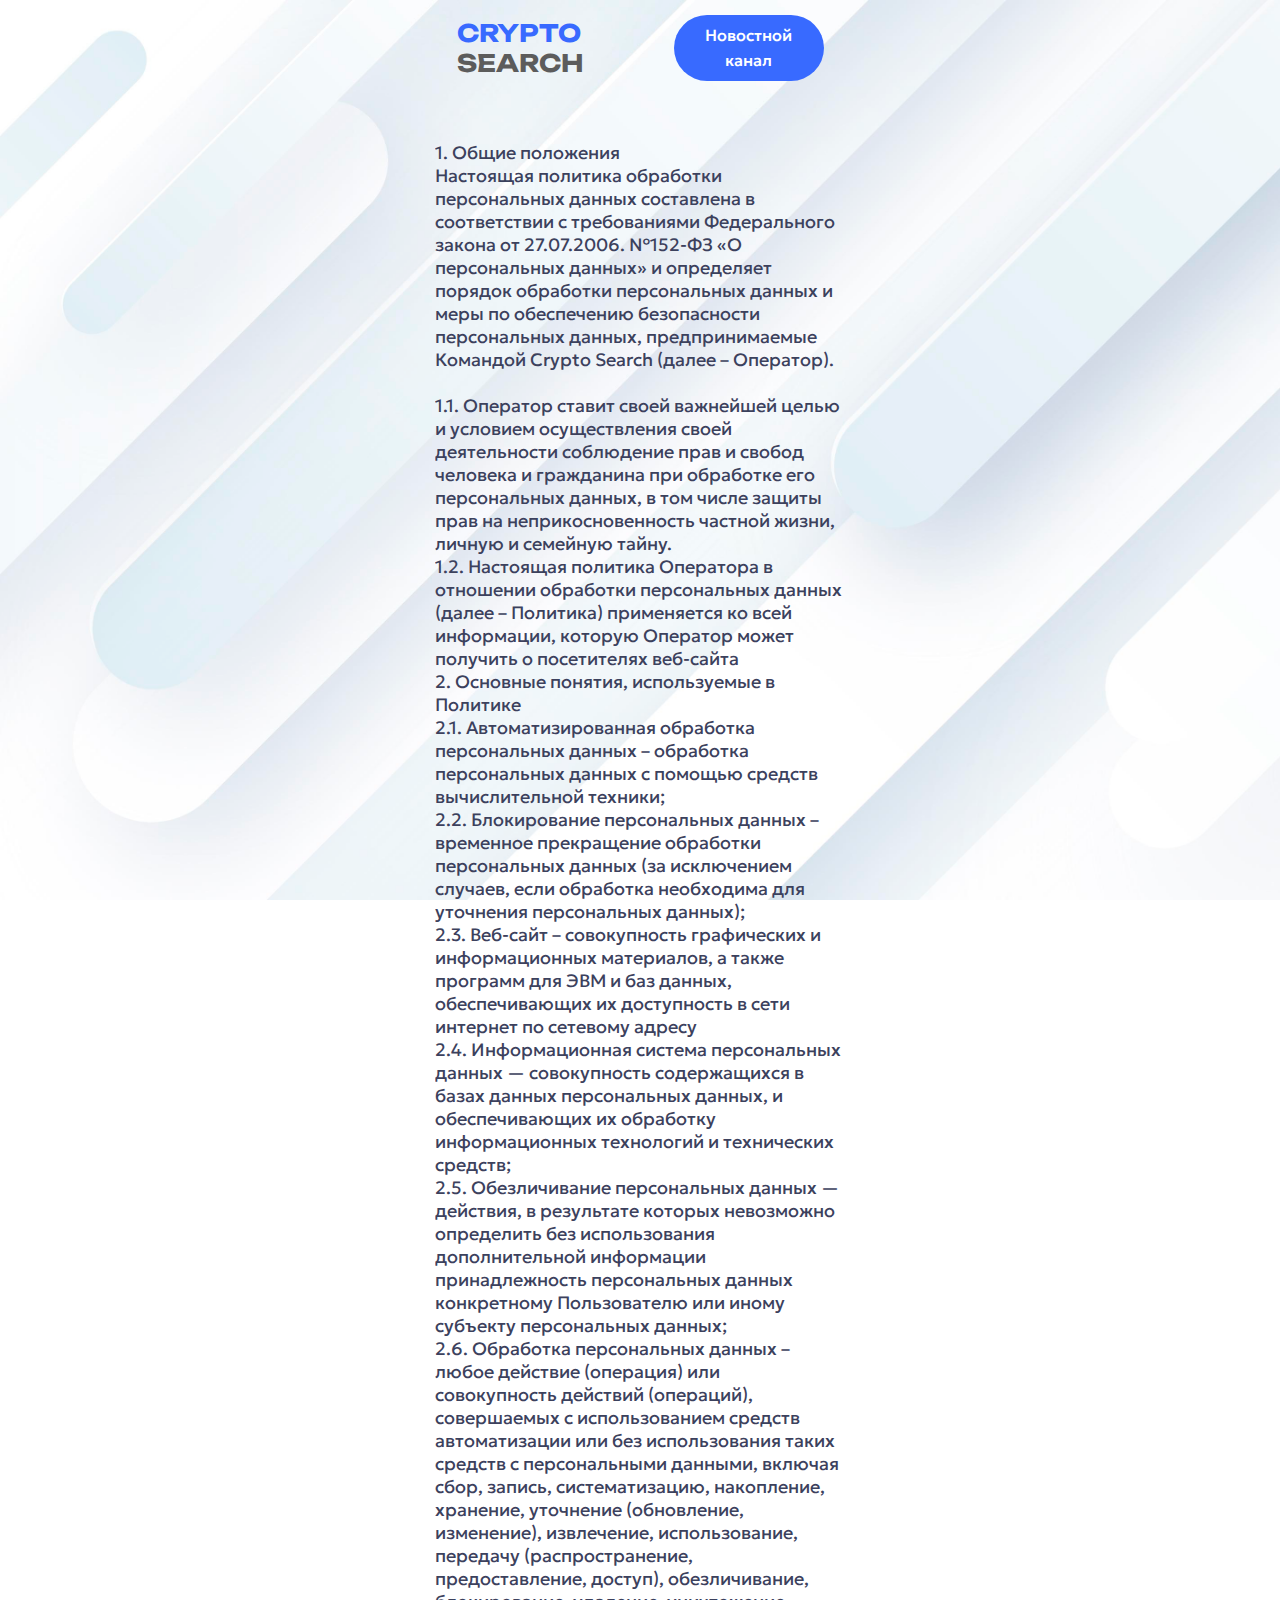
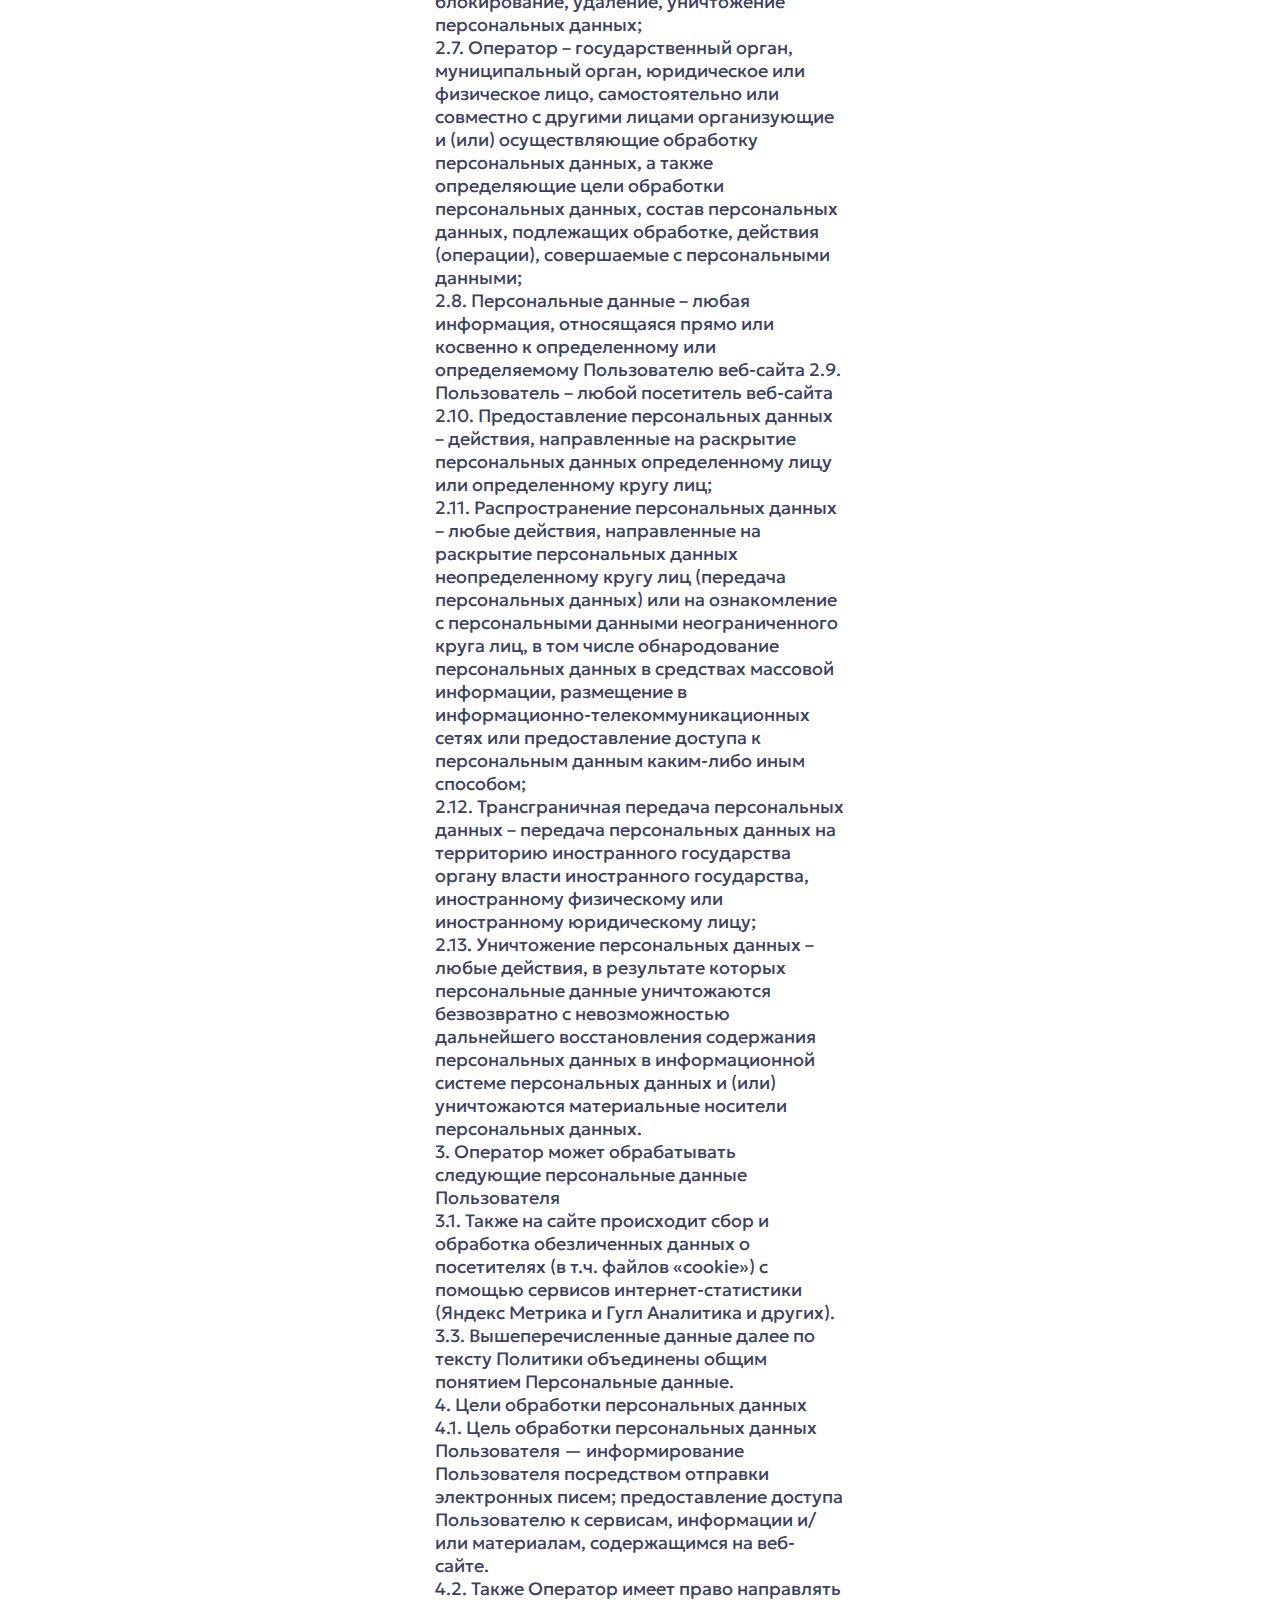
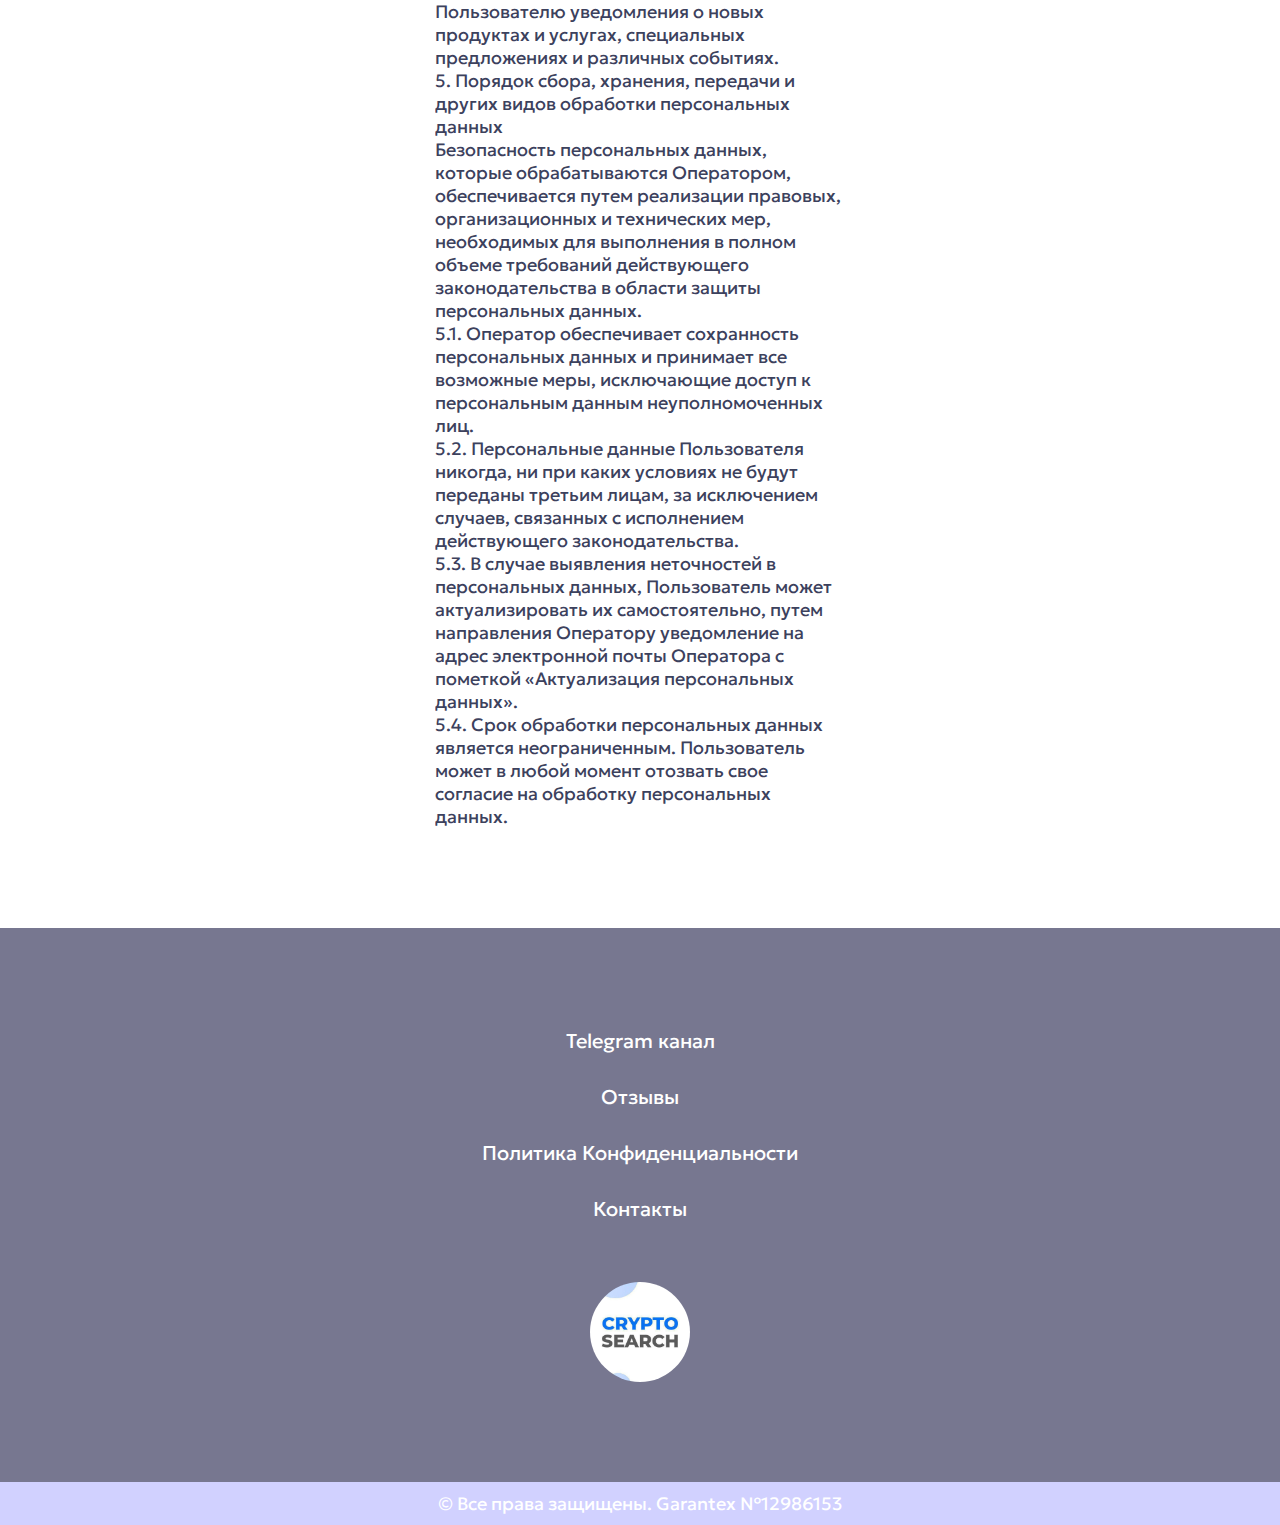
<file: privacy.html>
<!DOCTYPE html>
<html lang="en">
  <head>
    <meta charset="UTF-8" />
    <meta name="viewport" content="width=device-width, initial-scale=1.0" />
    <link rel="preconnect" href="https://fonts.googleapis.com" />
    <link rel="preconnect" href="https://fonts.gstatic.com" crossorigin />
    <link
      href="https://fonts.googleapis.com/css2?family=Geologica:wght@100..900&family=Unbounded:wght@200..900&display=swap"
      rel="stylesheet"
    />
    <link rel="stylesheet" href="./reset.css" />
    <link rel="stylesheet" href="./main.css" />
    <title>Crypto Search</title>
    <title>Document</title>
  </head>
  <body>
    <header class="header">
      <div class="container">
        <nav class="header__nav">
          <a href="index.html" class="header__title">Crypto<br /><span>Search</span></a>
          <ul class="header__list">
            <li class="header__item">
              <a href="index.html" class="header__link">Главная</a>
            </li>
            <li class="header__item">
              <a href="#faq" class="header__link">Частые вопросы</a>
            </li>
            <li class="header__item">
              <a href="#how-it-works" class="header__link">Как это работает?</a>
            </li>
            <li class="header__item">
              <a href="#reviews" class="header__link">Отзывы</a>
            </li>
            <li class="header__item">
              <a href="#why-us" class="header__link">Почему именно мы?</a>
            </li>
            <li class="header__item">
              <button class="header__btn">
                <a target="_blank" href="https://t.me/cryptosearching_official"
                  >Новостной канал</a
                >
              </button>
            </li>
          </ul>
        </nav>
      </div>
    </header>
    <main>
    <section class="privacy">
      <div class="container">
        <h3 class="privacy__text">
      1. Общие положения<br>
        Настоящая политика обработки персональных данных составлена в соответствии с требованиями Федерального закона от 27.07.2006. №152-ФЗ «О персональных данных» и определяет порядок обработки персональных данных и меры по обеспечению безопасности персональных данных, предпринимаемые Командой Crypto Search (далее – Оператор).<br><br>
        
        1.1. Оператор ставит своей важнейшей целью и условием осуществления своей деятельности соблюдение прав и свобод человека и гражданина при обработке его персональных данных, в том числе защиты прав на неприкосновенность частной жизни, личную и семейную тайну.<br>
        1.2. Настоящая политика Оператора в отношении обработки персональных данных (далее – Политика) применяется ко всей информации, которую Оператор может получить о посетителях веб-сайта<br>
        2. Основные понятия, используемые в Политике<br>
        2.1. Автоматизированная обработка персональных данных – обработка персональных данных с помощью средств вычислительной техники;<br>
        2.2. Блокирование персональных данных – временное прекращение обработки персональных данных (за исключением случаев, если обработка необходима для уточнения персональных данных);<br>
        2.3. Веб-сайт – совокупность графических и информационных материалов, а также программ для ЭВМ и баз данных, обеспечивающих их доступность в сети интернет по сетевому адресу<br>
        2.4. Информационная система персональных данных — совокупность содержащихся в базах данных персональных данных, и обеспечивающих их обработку информационных технологий и технических средств;<br>
        2.5. Обезличивание персональных данных — действия, в результате которых невозможно определить без использования дополнительной информации принадлежность персональных данных конкретному Пользователю или иному субъекту персональных данных;<br>
        2.6. Обработка персональных данных – любое действие (операция) или совокупность действий (операций), совершаемых с использованием средств автоматизации или без использования таких средств с персональными данными, включая сбор, запись, систематизацию, накопление, хранение, уточнение (обновление, изменение), извлечение, использование, передачу (распространение, предоставление, доступ), обезличивание, блокирование, удаление, уничтожение персональных данных;<br>
        2.7. Оператор – государственный орган, муниципальный орган, юридическое или физическое лицо, самостоятельно или совместно с другими лицами организующие и (или) осуществляющие обработку персональных данных, а также определяющие цели обработки персональных данных, состав персональных данных, подлежащих обработке, действия (операции), совершаемые с персональными данными;<br>
        2.8. Персональные данные – любая информация, относящаяся прямо или косвенно к определенному или определяемому Пользователю веб-сайта
        2.9. Пользователь – любой посетитель веб-сайта<br>
        2.10. Предоставление персональных данных – действия, направленные на раскрытие персональных данных определенному лицу или определенному кругу лиц;<br>
        2.11. Распространение персональных данных – любые действия, направленные на раскрытие персональных данных неопределенному кругу лиц (передача персональных данных) или на ознакомление с персональными данными неограниченного круга лиц, в том числе обнародование персональных данных в средствах массовой информации, размещение в информационно-телекоммуникационных сетях или предоставление доступа к персональным данным каким-либо иным способом;<br>
        2.12. Трансграничная передача персональных данных – передача персональных данных на территорию иностранного государства органу власти иностранного государства, иностранному физическому или иностранному юридическому лицу;<br>
        2.13. Уничтожение персональных данных – любые действия, в результате которых персональные данные уничтожаются безвозвратно с невозможностью дальнейшего восстановления содержания персональных данных в информационной системе персональных данных и (или) уничтожаются материальные носители персональных данных.<br>
        3. Оператор может обрабатывать следующие персональные данные Пользователя<br>
        3.1. Также на сайте происходит сбор и обработка обезличенных данных о посетителях (в т.ч. файлов «cookie») с помощью сервисов интернет-статистики (Яндекс Метрика и Гугл Аналитика и других).<br>
        3.3. Вышеперечисленные данные далее по тексту Политики объединены общим понятием Персональные данные.<br>
        4. Цели обработки персональных данных<br>
        4.1. Цель обработки персональных данных Пользователя — информирование Пользователя посредством отправки электронных писем; предоставление доступа Пользователю к сервисам, информации и/или материалам, содержащимся на веб-сайте.<br>
        4.2. Также Оператор имеет право направлять Пользователю уведомления о новых продуктах и услугах, специальных предложениях и различных событиях.<br>
        5. Порядок сбора, хранения, передачи и других видов обработки персональных данных<br>
        Безопасность персональных данных, которые обрабатываются Оператором, обеспечивается путем реализации правовых, организационных и технических мер, необходимых для выполнения в полном объеме требований действующего законодательства в области защиты персональных данных.<br>
        5.1. Оператор обеспечивает сохранность персональных данных и принимает все возможные меры, исключающие доступ к персональным данным неуполномоченных лиц.<br>
        5.2. Персональные данные Пользователя никогда, ни при каких условиях не будут переданы третьим лицам, за исключением случаев, связанных с исполнением действующего законодательства.<br>
        5.3. В случае выявления неточностей в персональных данных, Пользователь может актуализировать их самостоятельно, путем направления Оператору уведомление на адрес электронной почты Оператора с пометкой «Актуализация персональных данных».<br>
        5.4. Срок обработки персональных данных является неограниченным. Пользователь может в любой момент отозвать свое согласие на обработку персональных данных.
      </h3>
  </div>
  </section>
  </main>
  <footer class="footer">
    <div class="container">
      <div class="footer__content">
        <div class="footer__box">
          <a
            target="_blank"
            class="footer__link"
            href="https://t.me/cryptosearching_official"
            >Telegram канал</a
          >
          <a class="footer__link" href="index.html#reviews">Отзывы</a>
          <a class="footer__link" href="./privacy.html">Политика Конфиденциальности</a>
          <a
            target="_blank"
            class="footer__link"
            href="https://t.me/HelpServiceX"
            >Контакты</a
          >
        </div>
        <img
          class="footer__img"
          src="./img/cryptoseach.jpg"
          alt="Crypto Search"
        />
      </div>
    </div>
  </footer>
  <section class="prava">
    <p>© Все права защищены. Garantex №12986153</p>
  </section>
  </body>
</html>
</file>
<file: main.css>
html {
  background-image: url(./img/5588665.jpg);
  background-repeat: no-repeat;
  background-size: cover;
  background-attachment: fixed;
}

.container {
  width: 100%;
  padding: 0;
  margin-left: auto;
  margin-right: auto;
}

.header {
  padding: 20px;
}

.header__nav {
  display: flex;
  flex-direction: row;
  align-items: center;
}

.header__list {
  display: flex;
  flex-direction: row;
  gap: 68px;
  align-items: center;
}

.header__btn {
  background: rgb(56, 106, 255);
  border-radius: 999px;
  box-shadow: #5e5df0 0 10px 20px -10px;
  box-sizing: border-box;
  color: white;
  cursor: pointer;
  font-family: Inter, Helvetica, "Apple Color Emoji", "Segoe UI Emoji",
    NotoColorEmoji, "Noto Color Emoji", "Segoe UI Symbol", "Android Emoji",
    EmojiSymbols, -apple-system, system-ui, "Segoe UI", Roboto, "Helvetica Neue",
    "Noto Sans", sans-serif;
  font-size: 16px;
  font-weight: 700;
  line-height: 24px;
  opacity: 1;
  outline: 0 solid transparent;
  padding: 5px 13px;
  user-select: none;
  -webkit-user-select: none;
  touch-action: manipulation;
  width: fit-content;
  word-break: break-word;
  border: 0;
  margin-top: 0;
}

.header__btn > a {
  color: white;
  font-family: "Geologica", sans-serif;
  font-optical-sizing: auto;
  font-weight: 500;
  font-style: normal;
  font-variation-settings: "slnt" 0, "CRSV" 0, "SHRP" 0;
  color: white;
  font-size: 16px;
}

.header__title {
  font-family: "Unbounded", sans-serif;
  font-optical-sizing: auto;
  font-weight: 700;
  font-size: 24px;
  color: black;
  transition: color 0.2s ease-in-out;
  text-transform: uppercase;
  color: rgb(56, 106, 255);
}

.header__link {
  font-family: "Geologica", sans-serif;
  font-optical-sizing: auto;
  font-weight: 600;
  font-size: 16px;
  font-style: normal;
  font-variation-settings: "slnt" 0, "CRSV" 0, "SHRP" 0;
  color: black;
  transition: color 0.2s ease-in-out;
}

.header__title > span {
  color: rgb(92, 92, 92);
}

.header__link:hover {
  color: rgb(137, 137, 255);
}

.hero__container {
  display: flex;
  flex-direction: column;
  justify-content: center;
  align-items: center;
  text-align: center;
}

.hero {
  padding: 300px;
}

.hero__title {
  font-family: "Unbounded", sans-serif;
  font-optical-sizing: auto;
  font-weight: 800;
  font-size: 72px;
  color: rgb(56, 106, 255);
  margin-bottom: 30px;
  letter-spacing: 3px;
  text-transform: uppercase;
  line-height: 1;
  text-align: center;
}

.hero__title > span {
  display: block;
  font-family: "Unbounded", sans-serif;
  font-optical-sizing: auto;
  font-weight: 700;
  font-size: 63px;
  color: rgb(92, 92, 92);
  transition: color 0.2s ease-in-out;
  text-transform: uppercase;
  text-align: left;
  margin-left: 20px;
}

.hero__descr {
  font-family: "Geologica", sans-serif;
  font-optical-sizing: auto;
  font-weight: 600;
  font-variation-settings: "slnt" 0, "CRSV" 0, "SHRP" 0;
  color: rgb(72, 72, 72);
  font-size: 26px;
  transition: color 0.2s ease-in-out;
}

.hero__btn {
  background: #5e5df0;
  border-radius: 999px;
  box-shadow: #5e5df0 0 10px 20px -10px;
  box-sizing: border-box;
  color: white;
  cursor: pointer;
  font-family: Inter, Helvetica, "Apple Color Emoji", "Segoe UI Emoji",
    NotoColorEmoji, "Noto Color Emoji", "Segoe UI Symbol", "Android Emoji",
    EmojiSymbols, -apple-system, system-ui, "Segoe UI", Roboto, "Helvetica Neue",
    "Noto Sans", sans-serif;
  font-size: 16px;
  font-weight: 700;
  line-height: 24px;
  opacity: 1;
  outline: 0 solid transparent;
  padding: 18px 56px;
  user-select: none;
  -webkit-user-select: none;
  touch-action: manipulation;
  width: fit-content;
  word-break: break-word;
  border: 0;
  margin-top: 50px;
}

.hero__btn > a {
  color: white;
  font-family: "Geologica", sans-serif;
  font-optical-sizing: auto;
  font-weight: 500;
  font-style: normal;
  font-variation-settings: "slnt" 0, "CRSV" 0, "SHRP" 0;
  color: white;
  font-size: 22px;
}

.questions {
  padding-top: 50px;
  padding-bottom: 50px;
}

.questions__title {
  text-align: center;
  font-family: "Unbounded", sans-serif;
  font-optical-sizing: auto;
  font-weight: 600;
  font-size: 26px;
  color: rgb(31, 31, 31);
  text-transform: uppercase;
}

.questions__input {
  position: absolute;
  opacity: 0;
  z-index: -1;
}

.questions__label {
  display: flex;
  align-items: center;
  position: relative;
}

.questions__list {
  display: flex;
  flex-direction: column;
  gap: 10px;
  margin-top: 50px;
}

.questions__item {
  border-radius: 10px;
  padding: 5px;
  padding-top: 12px;
  background-color: rgba(255, 255, 255, 0.772);
  border: solid 2px rgb(155, 157, 202);
}

.questions__item1 {
  position: absolute;
  border-radius: 10px;
  padding: 5px;
  margin-top: 30px;
  padding-top: 12px;
  background-color: rgba(255, 255, 255, 0.772);
  border: solid 2px rgb(155, 157, 202);
  width: 950px;
  height: 200px;
}

.questions__label::after {
  content: "";
  background-image: url(./img/arrow-down.png);
  position: absolute;
  top: 5px;
  right: 15px;
  background-position: right;
  background-repeat: no-repeat;
  background-size: 24px 24px;
  background-color: transparent;
  width: 34px;
  height: 34px;
}

@media (min-device-pixel-ratio: 2),
  (min-resolution: 192dpi),
  (min-resolution: 2dppx) {
  .questions__label::after {
    background-image: url(./img/arrow-down.png);
  }
}

@media screen and (min-width: 1200px) {
  .questions__label::after {
    background-image: url(./img/arrow-down.png);
  }
  @media (min-device-pixel-ratio: 2),
    (min-resolution: 192dpi),
    (min-resolution: 2dppx) {
    .questions__label::after {
      background-image: url(./img/arrow-down.png);
    }
  }
}

.questions__icon {
  fill: #ffbc57;
  width: 25px;
  height: 40px;
}

.questions__text {
  max-width: 236px;
  color: #2b2929;
  font-family: "Geologica", sans-serif;
  font-optical-sizing: auto;
  font-weight: 500;
  font-style: normal;
  font-variation-settings: "slnt" 0, "CRSV" 0, "SHRP" 0;
  color: black;
  font-size: 18px;
}

@media screen and (min-width: 480px) {
  .questions__text {
    max-width: 286px;
  }
}

@media screen and (min-width: 1200px) {
  .questions__text {
    max-width: 946px;
  }
}

.questions__subtext {
  color: #2b2929;
  font-family: "Geologica", sans-serif;
  font-optical-sizing: auto;
  font-weight: 500;
  font-style: normal;
  font-variation-settings: "slnt" 0, "CRSV" 0, "SHRP" 0;
  color: black;
  font-size: 16px;
  margin-left: 40px;
  margin-bottom: 15px;
}

@media screen and (min-width: 1200px) {
  .questions__subtext {
    max-width: 1040px;
  }
}

.questions__paragraph {
  max-width: 1040px;
  margin-top: 10px;
  max-height: 0;
  overflow: hidden;
  transition: max-height 0.3s ease-out;
}

.questions__item .questions__input:checked ~ .questions__paragraph {
  max-height: 550px;
}

@media screen and (min-width: 1200px) {
  .questions__item .questions__input:checked ~ .questions__paragraph {
    max-height: 230px;
  }
}

.questions__input:checked + .questions__label::after {
  background-image: url(./img/arrow-up.png);
}

@media (min-device-pixel-ratio: 2),
  (min-resolution: 192dpi),
  (min-resolution: 2dppx) {
  .questions__input:checked + .questions__label::after {
    background-image: url(./img/arrow-up.png);
  }
}

@media screen and (min-width: 1200px) {
  .questions__input:checked + .questions__label::after {
    background-image: url(./img/arrow-up.png);
  }
  @media (min-device-pixel-ratio: 2),
    (min-resolution: 192dpi),
    (min-resolution: 2dppx) {
    .questions__input:checked + .questions__label::after {
      background-image: url(./img/arrow-up.png);
    }
  }
}

.howworks {
  padding: 50px 0;
}

.howworks__item1 {
  border-radius: 10px;
  padding: 30px;
  margin-top: 30px;
  padding-top: 17px;
  background-color: rgba(255, 255, 255, 0.772);
  border: solid 2px rgb(155, 157, 202);
  width: 790px;
  height: 260px;
}

.howworks__subtext {
  color: #2b2929;
  font-family: "Geologica", sans-serif;
  font-optical-sizing: auto;
  font-weight: 500;
  font-style: normal;
  font-variation-settings: "slnt" 0, "CRSV" 0, "SHRP" 0;
  color: black;
  font-size: 16px;
  margin-top: 10px;
  margin-bottom: 10px;
}

.howworks__title {
  text-align: center;
  font-family: "Unbounded", sans-serif;
  font-optical-sizing: auto;
  font-weight: 600;
  font-size: 26px;
  color: rgb(31, 31, 31);
  text-transform: uppercase;
  padding-bottom: 50px;
}

.howworks__list {
  display: flex;
  flex-direction: column;
  position: relative;
}

.howworks__content {
  display: flex;
  flex-direction: row;
}

.howworks__item {
  display: flex;
  align-items: center;
}

.howworks__text {
  color: #3c3c3c;
  font-family: "Geologica", sans-serif;
  font-optical-sizing: auto;
  font-weight: 700;
  font-style: normal;
  font-variation-settings: "slnt" 0, "CRSV" 0, "SHRP" 0;
  font-size: 20px;
  width: 850px;
}

.howworks__text > a {
  color: #323279;
}

.howworks__text1 {
  color: #2b2929;
  font-family: "Geologica", sans-serif;
  font-optical-sizing: auto;
  font-weight: 700;
  font-style: normal;
  font-variation-settings: "slnt" 0, "CRSV" 0, "SHRP" 0;
  color: black;
  font-size: 16px;
}

.howworks__span {
  font-size: 20px;
  font-weight: 800;
  color: #434343;
}

.howworks__video {
  height: 430px;
  width: 300px;
  border-radius: 20px;
  border: 1px solid rgb(255, 255, 255);
  margin-left: 150px;
}

.reviews {
  padding-top: 100px;
  padding-bottom: 0;
}

.reviews__title {
  text-align: center;
  font-family: "Unbounded", sans-serif;
  font-optical-sizing: auto;
  font-weight: 600;
  font-size: 26px;
  color: rgb(31, 31, 31);
  text-transform: uppercase;
  padding-bottom: 50px;
}

.reviews__list {
  list-style: none;
  padding: 0;
  margin: 0;
  position: relative;
  height: 200px;
  overflow: hidden;
}

.reviews__container {
  display: flex;
  flex-direction: row;
  position: relative;
  width: 100%;
  height: 400px;
  overflow: hidden;
}

.inputForm {
  border: 3px solid #b5b5ff;
}

.reviews__item {
  position: absolute;
  top: 15%;
  left: 0;
  max-width: 750px;
  opacity: 0;
  transition: opacity 0.5s ease-in-out;
  border: 3px solid #b5b5ff;
  border-radius: 20px;
  padding: 20px;
  max-height: 200px;
}

.reviews__item > h4 {
  font-family: "Unbounded", sans-serif;
  font-optical-sizing: auto;
  font-weight: 700;
  font-size: 18px;
  color: rgb(7, 9, 17);
  padding-bottom: 15px;
  padding-top: 5px;
  padding-left: 5px;
}

.reviews__item > p {
  color: #2b2929;
  font-family: "Geologica", sans-serif;
  font-optical-sizing: auto;
  font-weight: 600;
  font-style: normal;
  font-variation-settings: "slnt" 0, "CRSV" 0, "SHRP" 0;
  color: rgb(85, 85, 85);
  font-size: 23px;
  padding-left: 5px;
}

.reviews__date {
  font-family: "Geologica", sans-serif;
  font-optical-sizing: auto;
  font-weight: 600;
  font-style: normal;
  font-variation-settings: "slnt" 0, "CRSV" 0, "SHRP" 0;
  color: rgb(0, 0, 0);
  font-size: 23px;
  padding-left: 5px;
  margin-top: 15px;
}

.reviews__item.active {
  opacity: 1;
}

.reviews__form {
  display: flex;
  flex-direction: column;
  gap: 20px;
  align-items: center;
  justify-content: center;
}

.reviews__form > h3 {
  text-align: center;
  font-family: "Unbounded", sans-serif;
  font-optical-sizing: auto;
  font-weight: 700;
  font-size: 18px;
  color: rgb(48, 48, 48);
  text-transform: uppercase;
}

.reviews__box-form {
  position: absolute;
  right: 0;
  border: 2px solid #b5b5ff;
  padding: 15px;
  border-radius: 30px;
  padding-bottom: 25px;
}

.reviews__input {
  width: 240px;
  height: 30px;
  border: 2px solid #b5b5ff;
  border-radius: 20px;
  padding: 10px;
  background-color: #ffffff54;
  font-family: "Unbounded", sans-serif;
  font-optical-sizing: auto;
  font-weight: 400;
  font-size: 16px;
  color: #030303;
}

.reviews__button {
  background: #6c6cff;
  border-radius: 999px;
  box-shadow: #5e5df0 0 10px 20px -10px;
  box-sizing: border-box;
  color: white;
  cursor: pointer;
  font-family: Inter, Helvetica, "Apple Color Emoji", "Segoe UI Emoji",
    NotoColorEmoji, "Noto Color Emoji", "Segoe UI Symbol", "Android Emoji",
    EmojiSymbols, -apple-system, system-ui, "Segoe UI", Roboto, "Helvetica Neue",
    "Noto Sans", sans-serif;
  font-size: 16px;
  font-weight: 700;
  line-height: 24px;
  opacity: 1;
  outline: 0 solid transparent;
  padding: 18px 56px;
  user-select: none;
  -webkit-user-select: none;
  touch-action: manipulation;
  width: fit-content;
  word-break: break-word;
  border: 0;
  margin-top: 10px;
}

.success-message {
  position: fixed;
  bottom: 20px;
  right: 20px;
  background-color: #6c6cff;
  color: white;
  padding: 10px 20px;
  border-radius: 8px;
  box-shadow: 0 0 10px rgba(0, 0, 0, 0.2);
  opacity: 0;
  z-index: 1000;
  transition: opacity 0.3s ease-in-out;
  font-family: "Geologica", sans-serif;
  font-optical-sizing: auto;
  font-weight: 600;
  font-style: normal;
  font-variation-settings: "slnt" 0, "CRSV" 0, "SHRP" 0;
  color: rgb(255, 255, 255);
  font-size: 23px;
}

.whyus {
  padding: 100px 0;
}

.whyus__title {
  text-align: center;
  font-family: "Unbounded", sans-serif;
  font-optical-sizing: auto;
  font-weight: 600;
  font-size: 26px;
  color: rgb(31, 31, 31);
  text-transform: uppercase;
  padding-bottom: 50px;
}

.whyus__list {
  display: flex;
  flex-direction: row;
  flex-wrap: wrap;
  justify-content: center;
  align-items: center;
  gap: 80px;
  margin-top: 30px;
}

.whyus__item {
  width: 300px;
  height: 300px;
  padding: 30px;
  background-color: white;
  border: 2px solid #b2b2ff;
  border-radius: 10px;
  box-shadow: rgba(0, 0, 0, 0.07) 0px 1px 2px, rgba(0, 0, 0, 0.07) 0px 2px 4px,
    rgba(0, 0, 0, 0.07) 0px 4px 8px, rgba(0, 0, 0, 0.07) 0px 8px 16px,
    rgba(0, 0, 0, 0.07) 0px 16px 32px, rgba(0, 0, 0, 0.07) 0px 32px 64px;
}

.whyus__svg {
  fill: #5e5df0;
  width: 60px;
  height: 60px;
  margin-bottom: 30px;
}

.whyus__text {
  font-family: "Geologica", sans-serif;
  font-optical-sizing: auto;
  font-weight: 600;
  font-style: normal;
  font-variation-settings: "slnt" 0, "CRSV" 0, "SHRP" 0;
  color: rgb(21, 21, 21);
  font-size: 18px;
}

.whyus__descr {
  font-family: "Geologica", sans-serif;
  font-optical-sizing: auto;
  font-weight: 400;
  font-style: normal;
  font-variation-settings: "slnt" 0, "CRSV" 0, "SHRP" 0;
  color: rgb(21, 21, 21);
  font-size: 18px;
  margin-top: 30px;
}

.footer {
  background-color: #313157a8;
  padding-top: 100px;
  padding-bottom: 150px;
}

.footer__content {
  display: flex;
  flex-direction: column;
  justify-content: center;
  align-items: center;
}

.footer__box {
  display: flex;
  flex-direction: row;
  gap: 150px;
  align-items: center;
  justify-content: center;
}

.footer__link {
  font-family: "Geologica", sans-serif;
  font-optical-sizing: auto;
  font-weight: 400;
  font-style: normal;
  font-variation-settings: "slnt" 0, "CRSV" 0, "SHRP" 0;
  color: rgb(255, 255, 255);
  font-size: 18px;
  transition: color 0.3s ease-in-out;
}

.footer__link:hover {
  color: #b5b5ff;
}

.footer__img {
  width: 100px;
  height: 100px;
  border-radius: 60px;
  margin-top: 60px;
}

.prava {
  background-color: #b5b5ff9f;
  display: flex;
  align-items: center;
  justify-content: center;
  padding: 10px;
}

.prava > p {
  font-family: "Geologica", sans-serif;
  font-optical-sizing: auto;
  font-weight: 400;
  font-style: normal;
  font-variation-settings: "slnt" 0, "CRSV" 0, "SHRP" 0;
  color: rgb(255, 255, 255);
  font-size: 18px;
}

.privacy {
  padding-top: 50px;
  padding-bottom: 100px;
}

.privacy__text {
  font-family: "Geologica", sans-serif;
  font-optical-sizing: auto;
  font-weight: 400;
  font-style: normal;
  font-variation-settings: "slnt" 0, "CRSV" 0, "SHRP" 0;
  color: rgb(60, 65, 93);
  font-size: 18px;
}

@media screen and (min-width: 320px) {
  .container {
    width: 320px;
    overflow-x: hidden;
  }

  .header {
    padding: 0px;
    padding-top: 15px;
    padding-bottom: 10px;
  }

  .header__nav {
    align-items: center;
    gap: 24px;
    justify-content: center;
  }

  .header__btn {
    padding: 5px;
    width: 130px;
    box-shadow: none;
  }

  .header__item:nth-child(1),
  .header__item:nth-child(2),
  .header__item:nth-child(3),
  .header__item:nth-child(4),
  .header__item:nth-child(5) {
    display: none;
  }

  .hero {
    padding: 0;
    padding-top: 80px;
  }

  .hero__container {
    width: 320px;
  }

  .hero__title {
    font-size: 42px;
  }

  .hero__btn {
    padding: 16px 34px;
    box-shadow: none;
  }

  .hero__title > span {
    font-size: 38px;
    margin-right: 20px;
  }

  .hero__descr {
    font-size: 22px;
    width: 300px;
  }

  .questions {
    padding-top: 100px;
  }

  .questions__title {
    font-size: 22px;
  }

  .questions__list {
    display: flex;
    justify-content: center;
    align-items: center;
  }

  .questions__item {
    width: 280px;
  }

  .questions__label::after {
    right: 8px;
  }

  .questions__subtext {
    margin-left: 25px;
  }

  .howworks__title {
    font-size: 20px;
  }

  .howworks__item:nth-child(2) {
    display: none;
  }

  .howworks__text {
    width: 280px;
    margin-left: 20px;
  }

  .howworks__item1 {
    width: 280px;
    height: 480px;
    padding: 15px;
    margin-left: 3px;
  }

  .reviews {
    overflow: visible;
    height: 950px;
  }

  .reviews__container {
    height: 950px;
  }

  .reviews__box-form {
    top: 550px;
    left: 15px;
    width: 260px;
  }

  .reviews__item {
    top: 0px;
    max-height: 800px;
    width: 260px;
    left: 9px;
  }

  .success-message {
    right: 0;
  }

  .whyus {
    padding-top: 130px;
  }

  .whyus__title {
    font-size: 22px;
  }

  .whyus__item {
    width: 230px;
    height: 300px;
  }

  .whyus__item:nth-child(2),
  .whyus__item:nth-child(3),
  .whyus__item:nth-child(4),
  .whyus__item:nth-child(5) {
    height: 350px;
  }

  .whyus__item:nth-child(6) {
    height: 330px;
  }

  .footer__box {
    flex-direction: column;
    gap: 30px;
  }

  .prava {
    display: flex;
    justify-content: center;
    align-items: center;
  }
}

@media screen and (min-width: 410px) {
  .container {
    width: 410px;
  }

  .header__nav {
    gap: 90px;
  }

  .header__btn {
    width: 150px;
    padding: 8px 28px;
  }

  .hero {
    padding-top: 120px;
  }

  .hero__title {
    font-size: 55px;
  }

  .hero__title > span {
    font-size: 48px;
  }

  .hero__descr {
    font-size: 26px;
    width: 360px;
  }

  .hero__btn {
    padding: 22px 52px;
  }

  .questions__title {
    font-size: 28px;
  }

  .questions__item {
    width: 380px;
  }

  .questions__label::after {
    top: 3px;
  }

  .questions__text {
    max-width: 310px;
  }

  .howworks__title {
    font-size: 28px;
  }

  .howworks__text {
    width: 360px;
  }

  .howworks__item1 {
    width: 360px;
    margin-left: 9px;
    height: 420px;
  }

  .reviews__box-form {
    left: 50px;
    width: 275px;
  }

  .reviews__item {
    left: 50px;
  }

  .success-message {
    right: 25px;
  }

  .whyus__title {
    font-size: 28px;
  }

  .whyus__item {
    width: 290px;
    height: 270px;
  }

  .whyus__item:nth-child(2),
  .whyus__item:nth-child(3),
  .whyus__item:nth-child(4),
  .whyus__item:nth-child(5) {
    height: 300px;
  }

  .whyus__item:nth-child(6) {
    height: 290px;
  }
  .footer {
    padding-bottom: 100px;
  }

  .footer__link {
    font-size: 20px;
  }
}

@media screen and (min-width: 1290px) {
  .container {
    width: 1290px;
    padding-left: 15px;
    padding-right: 15px;
    margin-left: auto;
    margin-right: auto;
  }

  .header__item:nth-child(1),
  .header__item:nth-child(2),
  .header__item:nth-child(3),
  .header__item:nth-child(4),
  .header__item:nth-child(5) {
    display: block;
  }

  .header__nav {
    gap: 70px;
  }

  .header__btn {
    background: rgb(56, 106, 255);
    border-radius: 999px;
    box-shadow: #5e5df0 0 10px 20px -10px;
    box-sizing: border-box;
    color: white;
    cursor: pointer;
    font-family: Inter, Helvetica, "Apple Color Emoji", "Segoe UI Emoji",
      NotoColorEmoji, "Noto Color Emoji", "Segoe UI Symbol", "Android Emoji",
      EmojiSymbols, -apple-system, system-ui, "Segoe UI", Roboto,
      "Helvetica Neue", "Noto Sans", sans-serif;
    font-size: 16px;
    font-weight: 700;
    line-height: 24px;
    opacity: 1;
    outline: 0 solid transparent;
    padding: 5px 13px;
    user-select: none;
    -webkit-user-select: none;
    touch-action: manipulation;
    width: fit-content;
    word-break: break-word;
    border: 0;
    margin-top: 0;
    width: 170px;
  }

  .hero {
    padding: 300px 0;
  }

  .hero__title {
    font-family: "Unbounded", sans-serif;
    font-optical-sizing: auto;
    font-weight: 800;
    font-size: 72px;
    color: rgb(56, 106, 255);
    margin-bottom: 30px;
    letter-spacing: 3px;
    text-transform: uppercase;
    line-height: 1;
    text-align: center;
  }

  .hero__title > span {
    display: block;
    font-family: "Unbounded", sans-serif;
    font-optical-sizing: auto;
    font-weight: 700;
    font-size: 63px;
    color: rgb(92, 92, 92);
    transition: color 0.2s ease-in-out;
    text-transform: uppercase;
    text-align: left;
    margin-left: 20px;
  }

  .hero__descr {
    font-family: "Geologica", sans-serif;
    font-optical-sizing: auto;
    font-weight: 600;
    font-variation-settings: "slnt" 0, "CRSV" 0, "SHRP" 0;
    color: rgb(72, 72, 72);
    font-size: 26px;
    transition: color 0.2s ease-in-out;
    width: 1200px;
  }

  .hero__btn {
    background: #5e5df0;
    border-radius: 999px;
    box-shadow: #5e5df0 0 10px 20px -10px;
    box-sizing: border-box;
    color: white;
    cursor: pointer;
    font-family: Inter, Helvetica, "Apple Color Emoji", "Segoe UI Emoji",
      NotoColorEmoji, "Noto Color Emoji", "Segoe UI Symbol", "Android Emoji",
      EmojiSymbols, -apple-system, system-ui, "Segoe UI", Roboto,
      "Helvetica Neue", "Noto Sans", sans-serif;
    font-size: 16px;
    font-weight: 700;
    line-height: 24px;
    opacity: 1;
    outline: 0 solid transparent;
    padding: 18px 56px;
    user-select: none;
    -webkit-user-select: none;
    touch-action: manipulation;
    width: fit-content;
    word-break: break-word;
    border: 0;
    margin-top: 50px;
  }

  .questions {
    padding-top: 50px;
    padding-bottom: 50px;
  }

  .questions__title {
    text-align: center;
    font-family: "Unbounded", sans-serif;
    font-optical-sizing: auto;
    font-weight: 600;
    font-size: 26px;
    color: rgb(31, 31, 31);
    text-transform: uppercase;
  }

  .questions__input {
    position: absolute;
    opacity: 0;
    z-index: -1;
  }

  .questions__label {
    display: flex;
    align-items: center;
    position: relative;
  }

  .questions__list {
    display: flex;
    flex-direction: column;
    gap: 10px;
    margin-top: 50px;
  }

  .questions__item {
    border-radius: 10px;
    padding: 5px;
    padding-top: 12px;
    background-color: rgba(255, 255, 255, 0.772);
    border: solid 2px rgb(155, 157, 202);
    width: 1100px;
  }

  .questions__label::after {
    content: "";
    background-image: url(./img/arrow-down.png);
    position: absolute;
    top: 5px;
    right: 15px;
    background-position: right;
    background-repeat: no-repeat;
    background-size: 24px 24px;
    background-color: transparent;
    width: 34px;
    height: 34px;
  }

  .questions__text {
    max-width: 600px;
  }

  .howworks__item1 {
    border-radius: 10px;
    padding: 30px;
    margin-top: 30px;
    padding-top: 17px;
    background-color: rgba(255, 255, 255, 0.772);
    border: solid 2px rgb(155, 157, 202);
    width: 790px;
    height: 260px;
  }

  .howworks__subtext {
    color: #2b2929;
    font-family: "Geologica", sans-serif;
    font-optical-sizing: auto;
    font-weight: 500;
    font-style: normal;
    font-variation-settings: "slnt" 0, "CRSV" 0, "SHRP" 0;
    color: black;
    font-size: 16px;
    margin-top: 10px;
    margin-bottom: 10px;
  }

  .howworks__title {
    text-align: center;
    font-family: "Unbounded", sans-serif;
    font-optical-sizing: auto;
    font-weight: 600;
    font-size: 26px;
    color: rgb(31, 31, 31);
    text-transform: uppercase;
    padding-bottom: 50px;
  }

  .howworks__list {
    display: flex;
    flex-direction: column;
    position: relative;
  }

  .howworks__content {
    display: flex;
    flex-direction: row;
  }

  .howworks__item {
    display: flex;
    align-items: center;
  }

  .howworks__text {
    color: #3c3c3c;
    font-family: "Geologica", sans-serif;
    font-optical-sizing: auto;
    font-weight: 700;
    font-style: normal;
    font-variation-settings: "slnt" 0, "CRSV" 0, "SHRP" 0;
    font-size: 20px;
    width: 850px;
  }

  .howworks__item:nth-child(2) {
    display: block;
  }

  .howworks__video {
    margin-left: 100px;
  }

  .reviews {
    height: 400px;
    padding-bottom: 100px;
  }

  .reviews__title {
    text-align: center;
    font-family: "Unbounded", sans-serif;
    font-optical-sizing: auto;
    font-weight: 600;
    font-size: 26px;
    color: rgb(31, 31, 31);
    text-transform: uppercase;
    padding-bottom: 50px;
  }

  .reviews__item {
    position: absolute;
    top: 15%;
    left: 0;
    width: 750px;
    opacity: 0;
    transition: opacity 0.5s ease-in-out;
    border: 3px solid #b5b5ff;
    border-radius: 20px;
    padding: 20px;
    max-height: 200px;
  }

  .reviews__box-form {
    position: absolute;
    left: 950px;
    border: 2px solid #b5b5ff;
    padding: 15px;
    border-radius: 30px;
    padding-bottom: 25px;
    top: 0;
  }

  .reviews__container {
    display: flex;
    flex-direction: row;
    position: relative;
    width: 100%;
    height: 400px;
    overflow: hidden;
  }

  .whyus__title {
    text-align: center;
    font-family: "Unbounded", sans-serif;
    font-optical-sizing: auto;
    font-weight: 600;
    font-size: 26px;
    color: rgb(31, 31, 31);
    text-transform: uppercase;
    padding-bottom: 50px;
  }
  
  .whyus__item {
    width: 300px;
    height: 300px;
    padding: 30px;
    background-color: white;
    border: 2px solid #b2b2ff;
    border-radius: 10px;
    box-shadow: rgba(0, 0, 0, 0.07) 0px 1px 2px, rgba(0, 0, 0, 0.07) 0px 2px 4px,
      rgba(0, 0, 0, 0.07) 0px 4px 8px, rgba(0, 0, 0, 0.07) 0px 8px 16px,
      rgba(0, 0, 0, 0.07) 0px 16px 32px, rgba(0, 0, 0, 0.07) 0px 32px 64px;
  }

  .footer__box {
    flex-direction: row;
    gap: 100px;
  }
}
</file>
